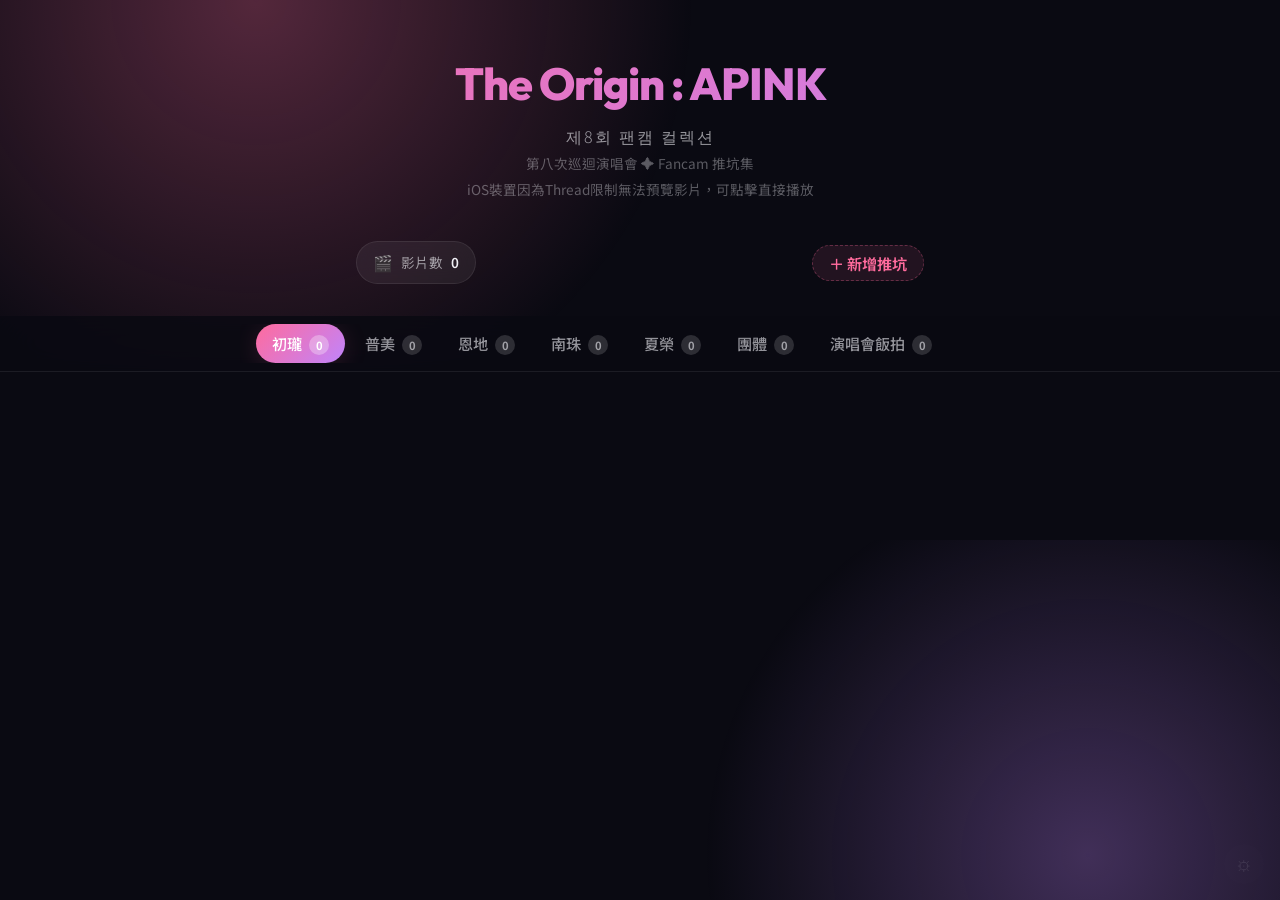
<file: index.html>
<!DOCTYPE html>
<html lang="zh-TW">

<head>
  <meta charset="UTF-8">
  <meta name="viewport" content="width=device-width, initial-scale=1.0, maximum-scale=1.0, user-scalable=no">
  <title>The Origin : APINK — 第八次巡迴演唱會 Fancam 影片集</title>
  <meta name="description" content="Apink 第八次巡迴演唱會 The Origin 粉絲 Fancam 影片收集與推坑網站。初瓏、普美、恩地、南珠、夏榮，一起推坑吧！">
  <meta name="theme-color" content="#0a0a12">
  <!-- OG Tags -->
  <meta property="og:title" content="The Origin : APINK — Fancam 推坑集">
  <meta property="og:description" content="Apink 15 週年 第八次巡迴演唱會 Fancam 影片推坑網站 🩷 初瓏、普美、恩地、南珠、夏榮">
  <meta property="og:type" content="website">
  <meta property="og:url" content="https://apink-panda.github.io/apink_8th_concert/">
  <link rel="canonical" href="https://apink-panda.github.io/apink_8th_concert/">
  <link rel="icon"
    href="data:image/svg+xml,<svg xmlns='http://www.w3.org/2000/svg' viewBox='0 0 100 100'><text y='.9em' font-size='90'>🩷</text></svg>">
  <link rel="stylesheet" href="style.css?v=62">
</head>

<body>

  <!-- Animated Background -->
  <div class="bg-gradient"></div>

  <!-- Header -->
  <header class="header">
    <h1 class="header__logo">The Origin : APINK</h1>
    <p class="header__subtitle">제8회 팬캠 컬렉션</p>
    <p class="header__concert">第八次巡迴演唱會 ✦ Fancam 推坑集</p>
    <p class="header__concert">iOS裝置因為Thread限制無法預覽影片，可點擊直接播放</p>

  </header>

  <!-- Stats Bar -->
  <div class="stats-bar">
    <div class="stat-item">
      <span class="stat-item__icon">🎬</span>
      <span>影片數</span>
      <span class="stat-item__value" id="total-count">0</span>
    </div>
    <button class="tab-add-btn" id="add-btn" title="新增影片" style="margin-left: auto;">＋ 新增推坑</button>
  </div>

  <!-- Tabs -->
  <nav class="tabs-container">
    <div class="tabs" id="tabs">
      <button class="tab active" data-sheet="初瓏" id="tab-初瓏">
        初瓏 <span class="tab__count" id="count-初瓏">0</span>
      </button>
      <button class="tab" data-sheet="普美" id="tab-普美">
        普美 <span class="tab__count" id="count-普美">0</span>
      </button>
      <button class="tab" data-sheet="恩地" id="tab-恩地">
        恩地 <span class="tab__count" id="count-恩地">0</span>
      </button>
      <button class="tab" data-sheet="南珠" id="tab-南珠">
        南珠 <span class="tab__count" id="count-南珠">0</span>
      </button>
      <button class="tab" data-sheet="夏榮" id="tab-夏榮">
        夏榮 <span class="tab__count" id="count-夏榮">0</span>
      </button>
      <button class="tab" data-sheet="團體" id="tab-團體">
        團體 <span class="tab__count" id="count-團體">0</span>
      </button>
      <button class="tab" data-sheet="演唱會飯拍" id="tab-演唱會飯拍">
        演唱會飯拍 <span class="tab__count" id="count-演唱會飯拍">0</span>
      </button>
    </div>
  </nav>



  <!-- Content Area -->
  <main class="content">
    <div class="card-grid" id="card-grid">
      <div class="loading-spinner" id="loading">
        <div class="spinner"></div>
        <span>載入中...</span>
      </div>
    </div>
    <button class="btn-primary" id="load-more-btn"
      style="display: none; margin: 30px auto; width: 200px; text-align: center;">載入更多影片</button>
    <div id="scroll-sentinel" style="height: 1px;"></div>

    <!-- Concert Fancam Container (different layout) -->
    <div class="concert-fancam-container" id="concert-fancam-container"></div>
  </main>



  <!-- Add Video Modal -->
  <div class="modal-overlay" id="add-modal">
    <div class="modal">
      <div class="modal__header">
        <h2 class="modal__title">📎 新增 Fancam 影片</h2>
        <button class="modal__close" id="add-modal-close">✕</button>
      </div>

      <div class="modal__warning">
        <span class="modal__warning-icon">⚠️</span>
        <div>
          嚴禁上傳與演唱會無關、含暴力或色情內容之影片連結。<br>
          違者須自行承擔法律責任。
        </div>
      </div>

      <div class="form-group">
        <label for="add-sheet">選擇成員 / 團體</label>
        <select id="add-sheet">
          <option value="初瓏">初瓏</option>
          <option value="普美">普美</option>
          <option value="恩地">恩地</option>
          <option value="南珠">南珠</option>
          <option value="夏榮">夏榮</option>
          <option value="團體">團體</option>
        </select>
      </div>



      <div class="form-group">
        <label for="add-url">Instagram / Threads 分享連結</label>
        <input type="url" id="add-url" placeholder="https://www.threads.net/..." autocomplete="off">
      </div>

      <div class="form-group">
        <label for="add-tag">標籤（可不填）</label>
        <select id="add-tag">
          <option value="">不選擇</option>
          <option value="推坑">推坑</option>
          <option value="必看">必看</option>
          <option value="名場面">名場面</option>
          <option value="應援">應援</option>
          <option value="舞台">舞台</option>
          <option value="搞笑">搞笑</option>
          <option value="感人">感人</option>
          <option value="其他">其他</option>
          <option value="__custom__">自訂...</option>
        </select>
        <input type="text" id="add-tag-custom" placeholder="輸入自訂標籤" maxlength="10" autocomplete="off"
          style="display: none; margin-top: 8px;">
      </div>

      <button class="btn-primary" id="add-submit">提交影片</button>
    </div>
  </div>

  <!-- Admin Login Modal -->
  <div class="modal-overlay" id="admin-login-modal">
    <div class="modal" style="max-width: 360px">
      <div class="modal__header">
        <h2 class="modal__title">🔐 管理者登入</h2>
        <button class="modal__close" id="admin-login-close">✕</button>
      </div>
      <div class="admin-login">
        <input type="password" id="admin-password" placeholder="請輸入管理者密碼" autocomplete="off">
        <button class="btn-primary" id="admin-login-btn">登入</button>
      </div>
    </div>
  </div>

  <!-- Admin Panel -->
  <div class="admin-panel" id="admin-panel">
    <div class="admin-panel__inner">
      <div class="admin-panel__header">
        <h2 class="admin-panel__title">⚙️ 管理者面板</h2>
        <button class="admin-close-btn" id="admin-close">關閉面板</button>
      </div>

      <!-- Pending / Reported Items -->
      <div id="pending-list"></div>
    </div>
  </div>

  <!-- Admin Trigger (hidden button) -->
  <button class="admin-trigger" id="admin-trigger" title="管理">⚙</button>

  <!-- Toast Container -->
  <div class="toast-container" id="toast-container"></div>

  <script src="script.js?v=62"></script>
</body>

</html>
</file>
<file: style.css>
/* ============================================================
   Apink 8th Concert「The Origin」Fancam Collection
   Design System — Dark + Pink Gradient + Glassmorphism
   ============================================================ */

/* ---- Google Fonts ---- */
@import url('https://fonts.googleapis.com/css2?family=Outfit:wght@300;400;500;600;700;800&family=Noto+Sans+TC:wght@300;400;500;700&display=swap');

/* ---- CSS Custom Properties ---- */
:root {
  /* Colors */
  --bg-primary: #0a0a12;
  --bg-secondary: #12121f;
  --bg-card: rgba(255, 255, 255, 0.04);
  --bg-card-hover: rgba(255, 255, 255, 0.07);
  --bg-glass: rgba(255, 255, 255, 0.06);
  --border-glass: rgba(255, 255, 255, 0.08);
  
  --pink-start: #FF6B9D;
  --pink-mid: #E855A0;
  --pink-end: #C084FC;
  --pink-glow: rgba(255, 107, 157, 0.3);
  --purple-glow: rgba(192, 132, 252, 0.3);
  
  --text-primary: #f0f0f5;
  --text-secondary: rgba(240, 240, 245, 0.6);
  --text-muted: rgba(240, 240, 245, 0.35);
  
  --heart-red: #FF4D6A;
  --success: #4ADE80;
  --warning: #FBBF24;
  --danger: #F87171;
  
  /* Spacing */
  --spacing-xs: 4px;
  --spacing-sm: 8px;
  --spacing-md: 16px;
  --spacing-lg: 24px;
  --spacing-xl: 32px;
  --spacing-2xl: 48px;
  
  /* Radius */
  --radius-sm: 8px;
  --radius-md: 12px;
  --radius-lg: 16px;
  --radius-xl: 24px;
  --radius-full: 9999px;
  
  /* Shadows */
  --shadow-sm: 0 2px 8px rgba(0, 0, 0, 0.3);
  --shadow-md: 0 4px 16px rgba(0, 0, 0, 0.4);
  --shadow-lg: 0 8px 32px rgba(0, 0, 0, 0.5);
  --shadow-pink: 0 4px 24px rgba(255, 107, 157, 0.15);
  
  /* Transitions */
  --transition-fast: 150ms ease;
  --transition-base: 250ms ease;
  --transition-smooth: 350ms cubic-bezier(0.4, 0, 0.2, 1);
}

/* ---- Reset & Base ---- */
*, *::before, *::after {
  box-sizing: border-box;
  margin: 0;
  padding: 0;
}

html {
  scroll-behavior: smooth;
  -webkit-font-smoothing: antialiased;
  -moz-osx-font-smoothing: grayscale;
}

body {
  font-family: 'Noto Sans TC', 'Outfit', -apple-system, BlinkMacSystemFont, sans-serif;
  background-color: var(--bg-primary);
  color: var(--text-primary);
  min-height: 100vh;
  overflow-x: hidden;
  line-height: 1.6;
}

/* ---- Animated Background ---- */
.bg-gradient {
  position: fixed;
  inset: 0;
  z-index: -1;
  overflow: hidden;
}

.bg-gradient::before {
  content: '';
  position: absolute;
  top: -40%;
  left: -20%;
  width: 80%;
  height: 80%;
  background: radial-gradient(circle, var(--pink-glow) 0%, transparent 70%);
  animation: float-blob 20s ease-in-out infinite;
}

.bg-gradient::after {
  content: '';
  position: absolute;
  bottom: -30%;
  right: -20%;
  width: 70%;
  height: 70%;
  background: radial-gradient(circle, var(--purple-glow) 0%, transparent 70%);
  animation: float-blob 25s ease-in-out infinite reverse;
}

@keyframes float-blob {
  0%, 100% { transform: translate(0, 0) scale(1); }
  25% { transform: translate(5%, 10%) scale(1.1); }
  50% { transform: translate(-5%, 5%) scale(0.95); }
  75% { transform: translate(3%, -8%) scale(1.05); }
}

/* ---- Header ---- */
.header {
  text-align: center;
  padding: var(--spacing-2xl) var(--spacing-md) var(--spacing-lg);
  position: relative;
}

.header__logo {
  font-family: 'Outfit', sans-serif;
  font-size: 2.8rem;
  font-weight: 800;
  background: linear-gradient(135deg, var(--pink-start), var(--pink-end));
  -webkit-background-clip: text;
  -webkit-text-fill-color: transparent;
  background-clip: text;
  letter-spacing: -1px;
  margin-bottom: var(--spacing-xs);
  animation: glow-text 3s ease-in-out infinite alternate;
}

@keyframes glow-text {
  0% { filter: drop-shadow(0 0 8px var(--pink-glow)); }
  100% { filter: drop-shadow(0 0 20px var(--pink-glow)); }
}

.header__subtitle {
  font-size: 1rem;
  color: var(--text-secondary);
  font-weight: 300;
  letter-spacing: 2px;
}

.header__concert {
  font-size: 0.85rem;
  color: var(--text-muted);
  margin-top: var(--spacing-xs);
}

/* ---- Stats Bar ---- */
.stats-bar {
  display: flex;
  justify-content: center;
  align-items: center;
  gap: var(--spacing-lg);
  padding: var(--spacing-md) var(--spacing-md);
  margin: 0 auto var(--spacing-md);
  max-width: 600px;
}

.stat-item {
  display: flex;
  align-items: center;
  gap: var(--spacing-sm);
  font-size: 0.85rem;
  color: var(--text-secondary);
  background: var(--bg-glass);
  border: 1px solid var(--border-glass);
  border-radius: var(--radius-full);
  padding: var(--spacing-sm) var(--spacing-md);
  backdrop-filter: blur(10px);
}

.stat-item__icon {
  font-size: 1rem;
}

.stat-item__value {
  font-weight: 600;
  color: var(--text-primary);
}

/* ---- Tabs ---- */
.tabs-container {
  position: sticky;
  top: 0;
  z-index: 100;
  background: rgba(10, 10, 18, 0.85);
  backdrop-filter: blur(20px);
  border-bottom: 1px solid var(--border-glass);
  padding: var(--spacing-sm) 0;
}

.tabs-container::after {
  content: '';
  position: absolute;
  top: 0;
  right: 0;
  bottom: 0;
  width: 40px;
  background: linear-gradient(to right, transparent, rgba(10, 10, 18, 0.9));
  pointer-events: none;
  z-index: 2;
  opacity: 1;
  transition: opacity 0.3s ease;
}

.tabs-container.scrolled-end::after {
  opacity: 0;
}

.tabs {
  display: flex;
  align-items: center;
  gap: var(--spacing-xs);
  max-width: 800px;
  margin: 0 auto;
  padding: 0 var(--spacing-md);
  overflow-x: auto;
  scrollbar-width: none;
  -ms-overflow-style: none;
}

.tabs::-webkit-scrollbar {
  display: none;
}

.tab {
  position: relative;
  flex-shrink: 0;
  padding: var(--spacing-sm) var(--spacing-md);
  font-size: 0.95rem;
  font-weight: 500;
  color: var(--text-secondary);
  background: transparent;
  border: none;
  border-radius: var(--radius-full);
  cursor: pointer;
  transition: all var(--transition-base);
  white-space: nowrap;
  font-family: inherit;
}

.tab:hover {
  color: var(--text-primary);
  background: rgba(255, 255, 255, 0.05);
}

.tab.active {
  color: #fff;
  background: linear-gradient(135deg, var(--pink-start), var(--pink-end));
  box-shadow: var(--shadow-pink);
}

.tab__count {
  display: inline-flex;
  align-items: center;
  justify-content: center;
  min-width: 20px;
  height: 20px;
  font-size: 0.7rem;
  font-weight: 700;
  background: rgba(255, 255, 255, 0.15);
  border-radius: var(--radius-full);
  padding: 0 5px;
  margin-left: 4px;
}

.tab.active .tab__count {
  background: rgba(255, 255, 255, 0.3);
}

.tab-add-btn {
  flex-shrink: 0;
  padding: 0 16px;
  height: 36px;
  display: flex;
  align-items: center;
  justify-content: center;
  font-size: 0.95rem;
  font-weight: 600;
  color: var(--pink-start);
  background: rgba(255, 107, 157, 0.1);
  border: 1.5px dashed rgba(255, 107, 157, 0.3);
  border-radius: var(--radius-full);
  cursor: pointer;
  transition: all var(--transition-base);
  font-family: inherit;
}

.tab-add-btn:hover {
  background: rgba(255, 107, 157, 0.2);
  border-color: var(--pink-start);
  transform: translateY(-2px);
}

/* ---- Content Area ---- */
.content {
  max-width: 800px;
  margin: 0 auto;
  padding: var(--spacing-sm) var(--spacing-md) var(--spacing-2xl);
}

.feed-header {
  text-align: center;
  margin-bottom: var(--spacing-lg);
}

.feed-header h2 {
  font-size: 1.5rem;
  font-weight: 700;
  color: #fff;
  display: inline-block;
  padding: 8px 24px;
  background: rgba(255, 255, 255, 0.05);
  border: 1px solid var(--border-glass);
  border-radius: var(--radius-full);
  box-shadow: var(--shadow-sm);
}

/* ---- Video Card ---- */
.card-grid {
  display: grid;
  grid-template-columns: repeat(auto-fit, minmax(320px, 380px));
  justify-content: center;
  gap: var(--spacing-xl);
  align-items: start;
}

.video-card {
  background: transparent;
  border: none;
  overflow: visible;
  transition: transform var(--transition-smooth);
  animation: card-fade-in 0.4s ease forwards;
  opacity: 0;
  transform: translateY(16px);
}

.video-card:hover {
  transform: translateY(-2px);
}

@keyframes card-fade-in {
  to {
    opacity: 1;
    transform: translateY(0);
  }
}

.video-card__embed {
  width: 100%;
  display: block;
  background: transparent;
  position: relative;
  overflow: visible;
  border-radius: var(--radius-lg);
  /* Let browser handle vertical scroll natively over iframes */
  touch-action: pan-y;
}

.video-card__embed iframe,
.video-card__embed blockquote,
.video-card__embed .instagram-media,
.video-card__embed .text-post-media {
  margin: 0 auto !important;
  max-width: 100% !important;
  border: none !important;
}

/* Direct embed iframes */
.embed-iframe {
  background: #0a0a12;
  border: 1px solid rgba(255, 255, 255, 0.1);
  margin: 1px auto;
  display: block;
  max-width: 540px;
  min-width: 280px;
  width: calc(100% - 2px);
  border-radius: 8px;
  transition: height 0.3s ease;
}

/* Embed wrapper with loading placeholder */
.embed-wrapper {
  position: relative;
  width: 100%;
}

.embed-placeholder {
  position: absolute;
  inset: 0;
  display: flex;
  flex-direction: column;
  align-items: center;
  justify-content: center;
  gap: 16px;
  border-radius: 8px;
  z-index: 2;
  pointer-events: none;
}

.embed-placeholder.threads {
  background: linear-gradient(145deg, #1a1a2e 0%, #16213e 50%, #0f3460 100%);
}

.embed-placeholder.instagram {
  background: linear-gradient(145deg, #833ab4 0%, #fd1d1d 50%, #fcb045 100%);
}

.embed-placeholder__icon {
  font-size: 2.4rem;
}

.embed-placeholder__spinner {
  width: 32px;
  height: 32px;
  border: 3px solid rgba(255, 255, 255, 0.15);
  border-top-color: rgba(255, 255, 255, 0.7);
  border-radius: 50%;
  animation: embed-spin 0.8s linear infinite;
}

@keyframes embed-spin {
  to { transform: rotate(360deg); }
}

.embed-placeholder__label {
  font-size: 0.82rem;
  color: rgba(255, 255, 255, 0.6);
  letter-spacing: 0.5px;
}

.embed-placeholder__play {
  width: 56px;
  height: 56px;
  border-radius: 50%;
  background: rgba(0, 0, 0, 0.5);
  backdrop-filter: blur(4px);
  display: flex;
  align-items: center;
  justify-content: center;
  font-size: 1.5rem;
  color: #fff;
  text-shadow: 0 1px 4px rgba(0,0,0,0.5);
  pointer-events: none;
}

/* iOS 縮圖容器：依圖片原始比例顯示 */
.embed-placeholder-ios {
  position: relative;
  cursor: pointer;
  border-radius: 8px;
  overflow: hidden;
  line-height: 0;
}

/* 縮圖優先覆蓋層（所有平台通用）：絕對定位蓋在 iframe 上 */
.embed-thumbnail-overlay {
  position: absolute;
  inset: 0;
  z-index: 3;
  cursor: pointer;
  border-radius: 8px;
  overflow: hidden;
  line-height: 0;
  transition: opacity 0.5s ease;
}

.embed-thumbnail-overlay--hiding {
  opacity: 0;
}

.embed-thumb-img {
  width: 100%;
  height: auto;
  display: block;
  border-radius: 8px;
}

/* 播放按鈕置中覆蓋在縮圖上 */
.embed-placeholder-ios .embed-placeholder__play {
  position: absolute;
  top: 50%;
  left: 50%;
  transform: translate(-50%, -50%);
}

.embed-iframe.threads-embed {
  height: 200px; /* starts small, auto-resized by embed_proxy.html postMessage */
}

.embed-iframe.ig-embed {
  height: 200px;
}

/* ---- Embed Preview Card (lazy load) ---- */
.embed-container {
  width: 100%;
}

.embed-preview {
  position: relative;
  display: flex;
  flex-direction: column;
  align-items: center;
  justify-content: center;
  gap: 12px;
  height: 260px;
  border-radius: var(--radius-lg);
  cursor: pointer;
  overflow: hidden;
  transition: transform var(--transition-base), filter var(--transition-base);
  user-select: none;
  -webkit-tap-highlight-color: transparent;
}

.embed-preview.threads {
  background: linear-gradient(145deg, #1a1a2e 0%, #16213e 50%, #0f3460 100%);
  border: 1px solid rgba(255,255,255,0.1);
}

.embed-preview.instagram {
  background: linear-gradient(145deg, #833ab4 0%, #fd1d1d 50%, #fcb045 100%);
  border: 1px solid rgba(255,255,255,0.15);
}

.embed-preview:hover {
  transform: scale(1.01);
  filter: brightness(1.1);
}

.embed-preview:active {
  transform: scale(0.98);
}

.embed-preview__icon {
  font-size: 2.2rem;
  opacity: 0.85;
}

.embed-preview__play-btn {
  width: 64px;
  height: 64px;
  background: rgba(255, 255, 255, 0.18);
  border: 2px solid rgba(255, 255, 255, 0.5);
  border-radius: 50%;
  display: flex;
  align-items: center;
  justify-content: center;
  backdrop-filter: blur(4px);
  transition: background var(--transition-fast);
}

.embed-preview:hover .embed-preview__play-btn {
  background: rgba(255, 255, 255, 0.28);
}

.embed-preview__label {
  font-size: 0.85rem;
  color: rgba(255, 255, 255, 0.8);
  font-weight: 500;
  letter-spacing: 0.5px;
}

.embed-preview__link {
  position: absolute;
  top: 10px;
  right: 10px;
  font-size: 0.72rem;
  color: rgba(255, 255, 255, 0.6);
  text-decoration: none;
  background: rgba(0, 0, 0, 0.3);
  padding: 3px 8px;
  border-radius: var(--radius-full);
  transition: color var(--transition-fast), background var(--transition-fast);
}

.embed-preview__link:hover {
  color: #fff;
  background: rgba(0, 0, 0, 0.5);
}

.embed-iframe-wrapper {
  position: relative;
  width: 100%;
}

.embed-collapse-btn {
  display: block;
  margin: 0 auto 8px;
  padding: 5px 16px;
  font-size: 0.8rem;
  font-family: inherit;
  color: var(--text-secondary);
  background: rgba(255, 255, 255, 0.05);
  border: 1px solid var(--border-glass);
  border-radius: var(--radius-full);
  cursor: pointer;
  transition: all var(--transition-fast);
}

.embed-collapse-btn:hover {
  background: rgba(255, 255, 255, 0.1);
  color: var(--text-primary);
}

.video-card__footer {
  display: flex;
  align-items: center;
  justify-content: space-between;
  padding: var(--spacing-md);
}

.video-card__info {
  display: flex;
  flex-direction: column;
  gap: 2px;
}

.video-card__author {
  font-size: 0.8rem;
  color: var(--text-secondary);
}

.video-card__time {
  font-size: 0.75rem;
  color: var(--text-muted);
}

.video-card__tag {
  display: inline-block;
  font-size: 0.7rem;
  font-weight: 600;
  color: #fff;
  background: linear-gradient(135deg, var(--pink-start), var(--pink-end));
  padding: 2px 8px;
  border-radius: var(--radius-full);
  margin-left: 4px;
  vertical-align: middle;
  letter-spacing: 0.5px;
}

.video-card__rank {
  position: absolute;
  top: var(--spacing-sm);
  left: var(--spacing-sm);
  width: 28px;
  height: 28px;
  display: flex;
  align-items: center;
  justify-content: center;
  font-size: 0.75rem;
  font-weight: 700;
  background: linear-gradient(135deg, var(--pink-start), var(--pink-end));
  color: #fff;
  border-radius: 50%;
  z-index: 2;
}

/* ---- Like Button ---- */
.like-btn {
  display: flex;
  align-items: center;
  gap: var(--spacing-sm);
  padding: var(--spacing-sm) var(--spacing-md);
  background: rgba(255, 77, 106, 0.1);
  border: 1px solid rgba(255, 77, 106, 0.2);
  border-radius: var(--radius-full);
  cursor: pointer;
  transition: all var(--transition-fast);
  font-family: inherit;
  color: var(--heart-red);
  font-size: 0.9rem;
  user-select: none;
  -webkit-user-select: none;
  -webkit-tap-highlight-color: transparent;
}

.like-btn:hover {
  background: rgba(255, 77, 106, 0.2);
  border-color: var(--heart-red);
}

.like-btn:active {
  transform: scale(0.9);
}

.like-btn.pulse .like-btn__icon {
  animation: heartbeat 0.35s ease;
}

@keyframes heartbeat {
  0% { transform: scale(1); }
  30% { transform: scale(1.4); }
  60% { transform: scale(0.9); }
  100% { transform: scale(1); }
}

.like-btn__icon {
  font-size: 1.1rem;
  display: inline-block;
}

.like-btn__count {
  font-weight: 600;
  font-size: 0.85rem;
}

/* ---- Floating Particles (on like) ---- */
.float-heart {
  position: fixed;
  pointer-events: none;
  font-size: 1.2rem;
  z-index: 9999;
  animation: float-up 1s ease forwards;
}

@keyframes float-up {
  0% { opacity: 1; transform: translateY(0) scale(1); }
  100% { opacity: 0; transform: translateY(-80px) scale(0.5); }
}

/* ---- Modal ---- */
.modal-overlay {
  position: fixed;
  inset: 0;
  z-index: 1000;
  background: rgba(0, 0, 0, 0.7);
  backdrop-filter: blur(8px);
  display: none;
  align-items: center;
  justify-content: center;
  padding: var(--spacing-md);
  animation: overlay-in 0.2s ease;
}

.modal-overlay.active {
  display: flex;
}

@keyframes overlay-in {
  from { opacity: 0; }
  to { opacity: 1; }
}

.modal {
  background: var(--bg-secondary);
  border: 1px solid var(--border-glass);
  border-radius: var(--radius-xl);
  width: 100%;
  max-width: 480px;
  padding: var(--spacing-xl);
  box-shadow: var(--shadow-lg);
  animation: modal-in 0.3s cubic-bezier(0.34, 1.56, 0.64, 1);
}

@keyframes modal-in {
  from { opacity: 0; transform: scale(0.9) translateY(20px); }
  to { opacity: 1; transform: scale(1) translateY(0); }
}

.modal__header {
  display: flex;
  align-items: center;
  justify-content: space-between;
  margin-bottom: var(--spacing-lg);
}

.modal__title {
  font-size: 1.2rem;
  font-weight: 700;
  background: linear-gradient(135deg, var(--pink-start), var(--pink-end));
  -webkit-background-clip: text;
  -webkit-text-fill-color: transparent;
  background-clip: text;
}

.modal__close {
  width: 32px;
  height: 32px;
  display: flex;
  align-items: center;
  justify-content: center;
  font-size: 1.2rem;
  color: var(--text-secondary);
  background: rgba(255, 255, 255, 0.05);
  border: none;
  border-radius: 50%;
  cursor: pointer;
  transition: all var(--transition-fast);
  font-family: inherit;
}

.modal__close:hover {
  background: rgba(255, 255, 255, 0.1);
  color: var(--text-primary);
}

.modal__warning {
  background: rgba(248, 113, 113, 0.1);
  border: 1px solid rgba(248, 113, 113, 0.2);
  border-radius: var(--radius-md);
  padding: var(--spacing-md);
  margin-bottom: var(--spacing-lg);
  font-size: 0.8rem;
  color: var(--danger);
  line-height: 1.6;
  display: flex;
  gap: var(--spacing-sm);
}

.modal__warning-icon {
  font-size: 1.1rem;
  flex-shrink: 0;
  margin-top: 2px;
}

.form-group {
  margin-bottom: var(--spacing-md);
}

.form-group label {
  display: block;
  font-size: 0.85rem;
  font-weight: 500;
  color: var(--text-secondary);
  margin-bottom: var(--spacing-sm);
}

.form-group select,
.form-group input {
  width: 100%;
  padding: var(--spacing-sm) var(--spacing-md);
  font-size: 0.95rem;
  font-family: inherit;
  background: rgba(255, 255, 255, 0.05);
  border: 1px solid var(--border-glass);
  border-radius: var(--radius-md);
  color: var(--text-primary);
  transition: border-color var(--transition-fast);
  outline: none;
}

.form-group select:focus,
.form-group input:focus {
  border-color: var(--pink-start);
  box-shadow: 0 0 0 3px rgba(255, 107, 157, 0.1);
}

.form-group select option {
  background: var(--bg-secondary);
  color: var(--text-primary);
}

.form-group input::placeholder {
  color: var(--text-muted);
}

.btn-primary {
  width: 100%;
  padding: var(--spacing-md);
  font-size: 1rem;
  font-weight: 600;
  font-family: inherit;
  color: #fff;
  background: linear-gradient(135deg, var(--pink-start), var(--pink-end));
  border: none;
  border-radius: var(--radius-md);
  cursor: pointer;
  transition: all var(--transition-base);
  box-shadow: var(--shadow-pink);
}

.btn-primary:hover {
  transform: translateY(-1px);
  box-shadow: 0 6px 28px rgba(255, 107, 157, 0.25);
}

.btn-primary:active {
  transform: translateY(0);
}

.btn-primary:disabled {
  opacity: 0.5;
  cursor: not-allowed;
  transform: none;
}

/* ---- Admin Panel ---- */
.admin-trigger {
  position: fixed;
  bottom: 16px;
  right: 16px;
  width: 40px;
  height: 40px;
  display: flex;
  align-items: center;
  justify-content: center;
  font-size: 0.9rem;
  background: rgba(255, 255, 255, 0.03);
  border: 1px solid transparent;
  border-radius: 50%;
  cursor: pointer;
  transition: all var(--transition-base);
  color: var(--text-muted);
  opacity: 0.3;
  font-family: inherit;
}

.admin-trigger:hover {
  opacity: 1;
  border-color: var(--border-glass);
  background: var(--bg-glass);
}

.admin-panel {
  display: none;
}

.admin-panel.active {
  display: block;
  position: fixed;
  inset: 0;
  z-index: 1100;
  background: rgba(0, 0, 0, 0.85);
  backdrop-filter: blur(12px);
  overflow-y: auto;
  padding: var(--spacing-xl) var(--spacing-md);
}

.admin-panel__inner {
  max-width: 700px;
  margin: 0 auto;
}

.admin-panel__header {
  display: flex;
  align-items: center;
  justify-content: space-between;
  margin-bottom: var(--spacing-xl);
}

.admin-panel__title {
  font-size: 1.4rem;
  font-weight: 700;
  background: linear-gradient(135deg, var(--warning), #FB923C);
  -webkit-background-clip: text;
  -webkit-text-fill-color: transparent;
  background-clip: text;
}

.admin-close-btn {
  padding: var(--spacing-sm) var(--spacing-md);
  font-size: 0.85rem;
  font-family: inherit;
  color: var(--text-secondary);
  background: rgba(255, 255, 255, 0.05);
  border: 1px solid var(--border-glass);
  border-radius: var(--radius-full);
  cursor: pointer;
  transition: all var(--transition-fast);
}

.admin-close-btn:hover {
  background: rgba(255, 255, 255, 0.1);
  color: var(--text-primary);
}

/* ---- Pending Badge & Report Button ---- */
.video-card__pending-badge {
  display: inline-block;
  font-size: 0.65rem;
  font-weight: 600;
  color: #fff;
  background: linear-gradient(135deg, #F59E0B, #D97706);
  padding: 1px 7px;
  border-radius: var(--radius-full);
  margin-right: 6px;
  vertical-align: middle;
}

.video-card__actions {
  display: flex;
  align-items: center;
  gap: var(--spacing-sm);
}

.report-btn {
  padding: 6px 8px;
  font-size: 0.85rem;
  background: rgba(255, 255, 255, 0.05);
  border: 1px solid var(--border-glass);
  border-radius: var(--radius-full);
  cursor: pointer;
  transition: all var(--transition-fast);
  opacity: 0.5;
  line-height: 1;
}

.report-btn:hover {
  opacity: 1;
  background: rgba(239, 68, 68, 0.15);
  border-color: var(--danger);
}

.pending-section {
  background: var(--bg-card);
  border: 1px solid var(--border-glass);
  border-radius: var(--radius-lg);
  padding: var(--spacing-lg);
  margin-bottom: var(--spacing-md);
}

.pending-section__title {
  font-size: 1rem;
  font-weight: 600;
  margin-bottom: var(--spacing-md);
  color: var(--warning);
}

.pending-item {
  display: flex;
  align-items: center;
  justify-content: space-between;
  gap: var(--spacing-md);
  padding: var(--spacing-md);
  background: rgba(255, 255, 255, 0.03);
  border: 1px solid var(--border-glass);
  border-radius: var(--radius-md);
  margin-bottom: var(--spacing-sm);
}

.pending-item__info {
  flex: 1;
  min-width: 0;
}

.pending-item__url {
  font-size: 0.8rem;
  color: var(--pink-start);
  word-break: break-all;
  text-decoration: none;
}

.pending-item__url:hover {
  text-decoration: underline;
}

.pending-item__meta {
  font-size: 0.7rem;
  color: var(--text-muted);
  margin-top: 2px;
}

.pending-item__actions {
  display: flex;
  gap: var(--spacing-sm);
  flex-shrink: 0;
}

.btn-approve {
  padding: 6px 14px;
  font-size: 0.8rem;
  font-family: inherit;
  font-weight: 500;
  color: #fff;
  background: var(--success);
  border: none;
  border-radius: var(--radius-full);
  cursor: pointer;
  transition: all var(--transition-fast);
}

.btn-approve:hover {
  opacity: 0.85;
  transform: scale(1.05);
}

.btn-reject {
  padding: 6px 14px;
  font-size: 0.8rem;
  font-family: inherit;
  font-weight: 500;
  color: #fff;
  background: var(--danger);
  border: none;
  border-radius: var(--radius-full);
  cursor: pointer;
  transition: all var(--transition-fast);
}

.btn-reject:hover {
  opacity: 0.85;
  transform: scale(1.05);
}

/* ---- Loading & Empty States ---- */
.loading-spinner {
  display: flex;
  flex-direction: column;
  align-items: center;
  justify-content: center;
  padding: var(--spacing-2xl);
  gap: var(--spacing-md);
  color: var(--text-secondary);
}

.spinner {
  width: 36px;
  height: 36px;
  border: 3px solid rgba(255, 107, 157, 0.15);
  border-top-color: var(--pink-start);
  border-radius: 50%;
  animation: spin 0.8s linear infinite;
}

@keyframes spin {
  to { transform: rotate(360deg); }
}

.empty-state {
  display: flex;
  flex-direction: column;
  align-items: center;
  justify-content: center;
  padding: var(--spacing-2xl) var(--spacing-md);
  gap: var(--spacing-md);
  text-align: center;
}

.empty-state__icon {
  font-size: 3rem;
  opacity: 0.4;
}

.empty-state__text {
  font-size: 0.95rem;
  color: var(--text-secondary);
}

.empty-state__sub {
  font-size: 0.8rem;
  color: var(--text-muted);
}

/* ---- Toast Notification ---- */
.toast-container {
  position: fixed;
  top: var(--spacing-lg);
  left: 50%;
  transform: translateX(-50%);
  z-index: 2000;
  display: flex;
  flex-direction: column;
  gap: var(--spacing-sm);
  pointer-events: none;
}

.toast {
  padding: var(--spacing-md) var(--spacing-lg);
  font-size: 0.85rem;
  font-weight: 500;
  color: #fff;
  background: var(--bg-secondary);
  border: 1px solid var(--border-glass);
  border-radius: var(--radius-md);
  box-shadow: var(--shadow-md);
  backdrop-filter: blur(10px);
  pointer-events: all;
  animation: toast-in 0.3s ease, toast-out 0.3s ease 2.7s forwards;
  white-space: nowrap;
}

.toast.success {
  border-left: 3px solid var(--success);
}

.toast.error {
  border-left: 3px solid var(--danger);
}

.toast.info {
  border-left: 3px solid var(--pink-start);
}

@keyframes toast-in {
  from { opacity: 0; transform: translateY(-16px); }
  to { opacity: 1; transform: translateY(0); }
}

@keyframes toast-out {
  from { opacity: 1; transform: translateY(0); }
  to { opacity: 0; transform: translateY(-16px); }
}

/* ---- Admin Login Modal ---- */
.admin-login {
  text-align: center;
}

.admin-login input {
  width: 100%;
  padding: var(--spacing-sm) var(--spacing-md);
  font-size: 0.95rem;
  font-family: inherit;
  text-align: center;
  background: rgba(255, 255, 255, 0.05);
  border: 1px solid var(--border-glass);
  border-radius: var(--radius-md);
  color: var(--text-primary);
  outline: none;
  margin-bottom: var(--spacing-md);
}

.admin-login input:focus {
  border-color: var(--warning);
}

/* ---- Countdown Timer ---- */
.refresh-timer {
  font-size: 0.75rem;
  color: var(--text-muted);
  display: flex;
  align-items: center;
  gap: 4px;
}

.refresh-timer__dot {
  width: 6px;
  height: 6px;
  border-radius: 50%;
  background: var(--success);
  animation: pulse-dot 2s ease infinite;
}

@keyframes pulse-dot {
  0%, 100% { opacity: 1; }
  50% { opacity: 0.3; }
}

/* ---- Concert Fancam Tab ---- */
.concert-fancam-container {
  display: none;
  max-width: 800px;
  margin: 0 auto;
  padding: var(--spacing-sm) var(--spacing-md) var(--spacing-2xl);
}

.concert-card {
  background: var(--bg-card);
  border: 1px solid var(--border-glass);
  border-radius: var(--radius-xl);
  overflow: hidden;
  margin-bottom: var(--spacing-xl);
  animation: card-fade-in 0.4s ease forwards;
  opacity: 0;
  transform: translateY(16px);
  backdrop-filter: blur(12px);
  transition: border-color var(--transition-base);
}

.concert-card:hover {
  border-color: rgba(255, 107, 157, 0.2);
}

.concert-card__header {
  padding: var(--spacing-lg) var(--spacing-xl);
  border-bottom: 1px solid var(--border-glass);
  background: linear-gradient(135deg, rgba(255, 107, 157, 0.1), rgba(192, 132, 252, 0.06));
  display: flex;
  align-items: center;
  justify-content: space-between;
}

.concert-card__venue {
  font-size: 1.15rem;
  font-weight: 700;
  background: linear-gradient(135deg, var(--pink-start), var(--pink-end));
  -webkit-background-clip: text;
  -webkit-text-fill-color: transparent;
  background-clip: text;
}

.concert-card__date {
  font-size: 0.85rem;
  color: var(--text-secondary);
  font-weight: 500;
  background: rgba(255, 255, 255, 0.06);
  padding: 4px 12px;
  border-radius: var(--radius-full);
  border: 1px solid var(--border-glass);
}

.concert-card__videos {
  padding: var(--spacing-lg);
  display: grid;
  grid-template-columns: repeat(auto-fill, minmax(200px, 1fr));
  gap: var(--spacing-md);
}

/* YouTube Preview Thumbnail */
.yt-preview {
  position: relative;
  display: block;
  border-radius: var(--radius-md);
  overflow: hidden;
  cursor: pointer;
  transition: transform var(--transition-smooth), box-shadow var(--transition-smooth);
  aspect-ratio: 16 / 9;
  background: #111;
  text-decoration: none;
}

.yt-preview:hover {
  transform: translateY(-4px) scale(1.03);
  box-shadow: 0 8px 28px rgba(255, 107, 157, 0.2);
}

.yt-preview__img {
  width: 100%;
  height: 100%;
  object-fit: cover;
  transition: filter var(--transition-base);
}

.yt-preview:hover .yt-preview__img {
  filter: brightness(0.75);
}

.yt-preview__play {
  position: absolute;
  top: 50%;
  left: 50%;
  transform: translate(-50%, -50%);
  width: 48px;
  height: 34px;
  background: rgba(255, 0, 0, 0.85);
  border-radius: 10px;
  display: flex;
  align-items: center;
  justify-content: center;
  transition: transform var(--transition-base), background var(--transition-base);
  box-shadow: 0 4px 12px rgba(0, 0, 0, 0.4);
}

.yt-preview:hover .yt-preview__play {
  transform: translate(-50%, -50%) scale(1.15);
  background: rgba(255, 0, 0, 1);
}

.yt-preview__play::after {
  content: '';
  width: 0;
  height: 0;
  border-left: 14px solid #fff;
  border-top: 8px solid transparent;
  border-bottom: 8px solid transparent;
  margin-left: 3px;
}

.yt-preview__label {
  position: absolute;
  bottom: 0;
  left: 0;
  right: 0;
  padding: 6px var(--spacing-md);
  background: linear-gradient(transparent, rgba(0, 0, 0, 0.8));
  font-size: 0.72rem;
  color: rgba(255, 255, 255, 0.9);
  font-weight: 500;
  letter-spacing: 0.3px;
}

/* Playlist-only variant */
.yt-preview--playlist {
  background: linear-gradient(145deg, #1a1a2e 0%, #16213e 50%, #0f3460 100%);
  display: flex;
  flex-direction: column;
  align-items: center;
  justify-content: center;
  gap: var(--spacing-sm);
  border: 1px solid rgba(255, 255, 255, 0.08);
}

.yt-preview--playlist:hover {
  border-color: rgba(255, 107, 157, 0.3);
}

.yt-preview--playlist__icon {
  font-size: 2rem;
}

.yt-preview--playlist__text {
  font-size: 0.8rem;
  color: rgba(255, 255, 255, 0.7);
  font-weight: 500;
}

.yt-preview__playlist-loading {
  position: absolute;
  inset: 0;
  display: flex;
  align-items: center;
  justify-content: center;
  background: linear-gradient(145deg, #1a1a2e 0%, #16213e 50%, #0f3460 100%);
  border-radius: var(--radius-md);
}

/* ---- Responsive ---- */
@media (max-width: 640px) {
  .header__logo {
    font-size: 2rem;
  }
  
  .stats-bar {
    flex-wrap: wrap;
    gap: var(--spacing-sm);
  }
  
  .stat-item {
    font-size: 0.78rem;
    padding: 6px 12px;
  }
  
  .content {
    padding: var(--spacing-md) 24px var(--spacing-2xl);
  }
  
  .video-card__embed {
    min-height: 280px;
  }
  
  .modal {
    padding: var(--spacing-lg);
  }
  
  .pending-item {
    flex-direction: column;
    align-items: flex-start;
  }
  
  .pending-item__actions {
    width: 100%;
  }
  
  .btn-approve, .btn-reject {
    flex: 1;
    text-align: center;
  }

  .concert-card__header {
    flex-direction: column;
    gap: var(--spacing-sm);
    align-items: flex-start;
    padding: var(--spacing-md) var(--spacing-lg);
  }

  .concert-card__venue {
    font-size: 1rem;
  }

  .concert-card__videos {
    grid-template-columns: repeat(auto-fill, minmax(140px, 1fr));
    padding: var(--spacing-md);
    gap: var(--spacing-sm);
  }
}

/* ---- Scrollbar ---- */
::-webkit-scrollbar {
  width: 6px;
}

::-webkit-scrollbar-track {
  background: transparent;
}

::-webkit-scrollbar-thumb {
  background: rgba(255, 255, 255, 0.1);
  border-radius: 3px;
}

::-webkit-scrollbar-thumb:hover {
  background: rgba(255, 255, 255, 0.2);
}

/* ---- Link preview fallback (when embed fails) ---- */
.link-preview {
  display: flex;
  flex-direction: column;
  align-items: center;
  justify-content: center;
  padding: var(--spacing-xl);
  gap: var(--spacing-md);
  min-height: 200px;
}

.link-preview__icon {
  font-size: 2.5rem;
}

.link-preview__platform {
  font-size: 0.85rem;
  font-weight: 600;
  color: var(--text-primary);
}

.link-preview__url {
  font-size: 0.75rem;
  color: var(--pink-start);
  word-break: break-all;
  text-decoration: none;
  text-align: center;
  max-width: 300px;
  overflow: hidden;
  text-overflow: ellipsis;
  display: -webkit-box;
  -webkit-line-clamp: 2;
  -webkit-box-orient: vertical;
}

.link-preview__url:hover {
  text-decoration: underline;
}

.link-preview__open {
  padding: var(--spacing-sm) var(--spacing-lg);
  font-size: 0.85rem;
  font-weight: 500;
  font-family: inherit;
  color: #fff;
  background: linear-gradient(135deg, var(--pink-start), var(--pink-end));
  border: none;
  border-radius: var(--radius-full);
  cursor: pointer;
  text-decoration: none;
  transition: all var(--transition-base);
}

.link-preview__open:hover {
  transform: translateY(-1px);
  box-shadow: var(--shadow-pink);
}
</file>
